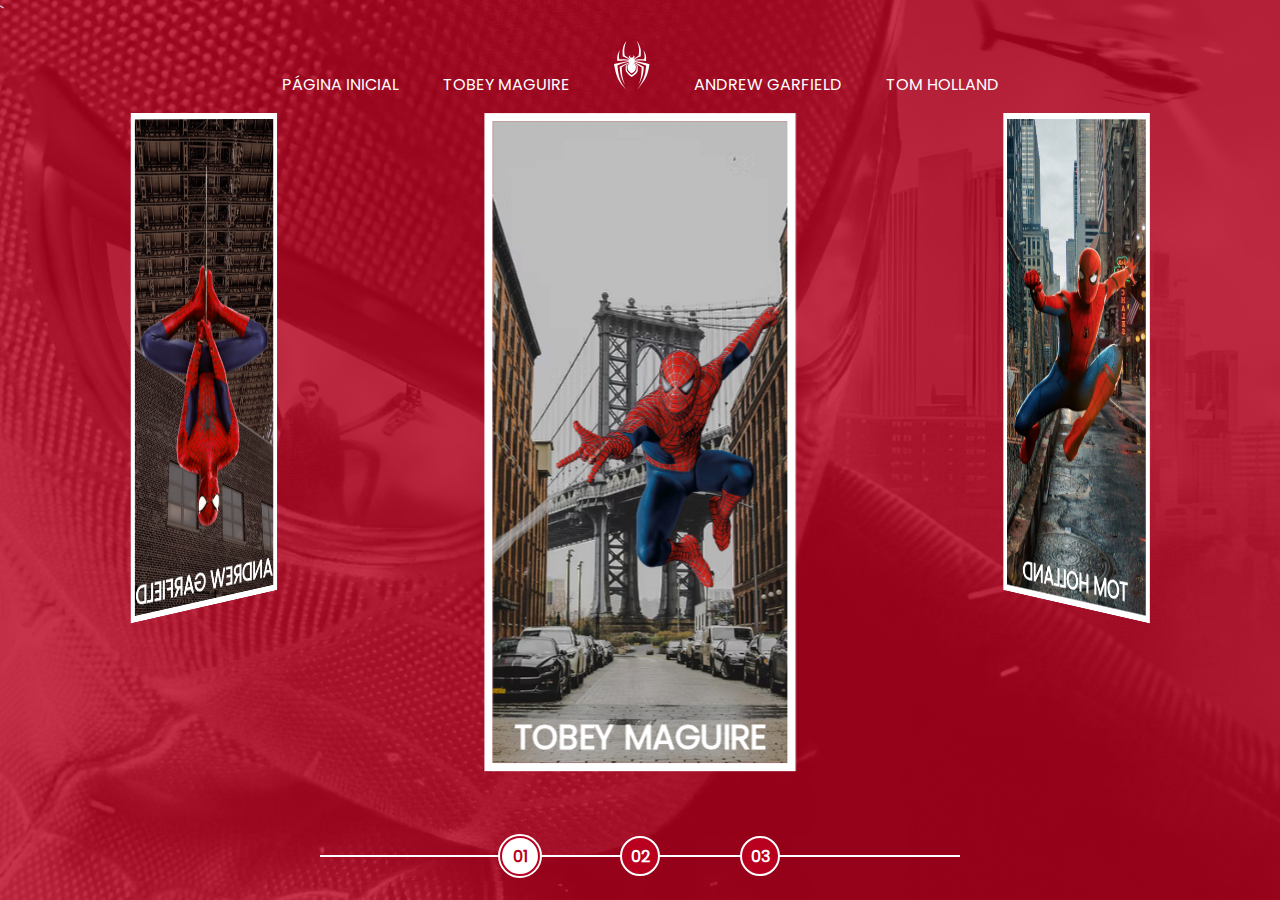
<file: multiverso-spider-man/index.html>
<!DOCTYPE html>
<html lang="pt_BR">
<head>
    <meta charset="UTF-8">
    <meta name="viewport" content="width=device-width, initial-scale=1.0">
    <title>Spider-Man | Multiverso</title>

    <!--CSS-->
    <link rel="stylesheet" href="assets/css/reset.css">
    <link rel="stylesheet" href="assets/css/global.css">
    <link rel="stylesheet" href="assets/css/home.css">`
    <link rel="stylesheet" href="assets/css/components/_controller_button.css">

</head>
<body>
    <nav class="s-menu">
        <ul>
            <li class="s-menu__item">
                <a href="./index.html">Página Inicial</a>
            </li>

            <li class="s-menu__item">
                <a href="./pages/tobey-maguire/index.html">Tobey Maguire</a>
            </li>

            <img src="assets/images/icons/spider.svg" alt="Spider-Man Multiverse" class="s-menu__icon">

            <li class="s-menu__item">
                <a href="./pages/andrew-garfield/index.html">Andrew Garfield</a>
            </li>

            <li class="s-menu__item">
                <a href="./pages/tom-holland/index.html">Tom Holland</a>
            </li>
        </ul>
    </nav>

    <div class="s-container">
        <div class="s-card-carousel" style="transform: translateZ(-40vw) rotateY(0deg);">
            <a href="pages/tobey-maguire/index.html" class="s-card" id="spider-man-01">
                <img src="assets/images/pic-sm-bg-01.jpg" alt="" class="s-card__background">
                <img src="assets/images/spider-man-01.png" alt="Tobey Maguire" class="s-card__image">
                <h2 class="s-card__title">Tobey Maguire</h2>
            </a>

            <a href="pages/tom-holland/index.html" class="s-card" id="spider-man-02">
                <img src="assets/images/pic-sm-bg-02.jpg" alt="" class="s-card__background">
                <img src="assets/images/spider-man-02.png" alt="Tom Holland" class="s-card__image">
                <h2 class="s-card__title">Tom Holland</h2>
            </a>
    
            <a href="pages/andrew-garfield/index.html" class="s-card" id="spider-man-03">
                <img src="assets/images/pic-sm-bg-03.jpg" alt="" class="s-card__background">
                <img src="assets/images/spider-man-03.png" alt="Andrew Garfield" class="s-card__image">
                <h2 class="s-card__title">Andrew Garfield</h2>
            </a>
        </div>
    </div>

    <div class="s-controller">
        <div id="1" onclick="selectedCarouselItem(this)"  class="s-controller__button  s-controller__button--active">
            01
        </div>

        <div id="2" onclick="selectedCarouselItem(this)" class="s-controller__button">
            02
        </div>

        <div id="3" onclick="selectedCarouselItem(this)" class="s-controller__button">
            03
        </div>
        
        <div class="s-controller__line"></div>
    </div>

    <script src="assets/scripts/script.js"></script>
</body>
</html>
</file>
<file: multiverso-spider-man/assets/css/global.css>
@font-face {
    font-family: "regular";
    src: url(../fonts/Poppins-Regular.ttf);
}
:root{
    --primary-color: #b9001f
}
</file>
<file: multiverso-spider-man/assets/css/home.css>
body {
  background-color: var(--primary-color);
}

body::before {
  content: '';
  background-image: url(../images//spider-man-background.jpg);
  background-repeat: no-repeat;
  background-size: cover;
  background-position: center;
  width: 100%;
  height: 100%;
  position: absolute;
  opacity: 0.2;
  transition: background-image 1s ease-in-out, opacity 1s ease-in-out;
}

/* MENU */
.s-menu {
  padding: 1rem 0;
  width: 100%;
  text-align: center;
  align-items: center;
  position: relative;
}

.s-menu__item {
  display: inline-block;
  text-transform: uppercase;
  margin: 0 1.25rem;
}

.s-menu__icon {
  width: 2.25rem;
  margin: 0 1.25rem;
}


/* container */
.s-container {
  position: relative;
  display: flex;
  justify-content: space-evenly;
  align-items: center;
  perspective: 3000px;
}

.s-card {
  border: 0.5rem solid #fff;
  width: 100%;
  height: 70vh;
  position: absolute;
  transition: filter 1s ease-in-out;
}
.s-card:nth-child(1) {
  transform: rotateY(0deg) translateZ(50vw);
}
.s-card:nth-child(2) {
  transform: rotateY(120deg) translateZ(50vw);
}
.s-card:nth-child(3) {
  transform: rotateY(240deg) translateZ(50vw);
}

.s-card__background {
  width: 100%;
  height: 100%;
  object-fit: cover;
  position: absolute;
  opacity: 1;
  transition: 0.5s ease-in-out;
}

.s-card__image {
  object-fit: contain;
  width: 100%;
  height: 100%;
  position: absolute;
  transition: 0.5s ease-in-out;
}

.s-card__title {
  font-size: 2rem;
  text-transform: uppercase;
  position: absolute;
  width: 100%;
  text-align: center;
  bottom: 0;
  transition: bottom 1s ease-in-out;
}

.s-controller {
  position: absolute;
  display: flex;
  justify-content: center;
  align-items: center;
  margin-top: 3rem;
  gap: 5rem;
  bottom: 1.5rem;
  width: 100%;
}

.s-controller__line{
  background-color: #fff;
  width: 50%;
  height: 2px;
  position: absolute;
}


.s-card--hovered .s-card__background{
  cursor: pointer;
  opacity: 0;
}
.s-card--hovered .s-card__image{
  transform: scale(1.4);
  filter: drop-shadow(30px 10px 4px #000);
}

body#spider-man-01-hovered::before{
  background-image: url(../images/pic-sm-bg-01.jpg)
}
body#spider-man-02-hovered::before{
  background-image: url(../images/pic-sm-bg-02.jpg)
}
body#spider-man-03-hovered::before{
  background-image: url(../images/pic-sm-bg-03.jpg)
}

body[id^='spider-man-']::before{
  opacity: 1;
}

body[id^='spider-man-'] .s-card:not(.s-card--hovered){
  filter: grayscale(100%);
}

.s-card--hovered .s-card__title{
  bottom: 50%;
}


.s-card-carousel{
  display: flex;
  justify-content: center;
  width: calc(100vw / 3 - 10%);
  transform-style: preserve-3d;
  transition: 1s;
}
</file>
<file: multiverso-spider-man/assets/css/components/_controller_button.css>
.s-controller__button {
  display: flex;
  justify-content: center;
  align-items: center;
  width: 2.5rem;
  height: 2.5rem;
  border: 2px solid #fff;
  border-radius: 50%;
  background-color: var(--primary-color);
  text-align: center;
  font-size: 1rem;
  font-weight: bold;
  cursor: pointer;
  z-index: 1;
  transition: 0.3s ease-in-out;
}

.s-controller__button--active {
  background-color: #fff;
  color: var(--primary-color);
  border: 0.18rem solid var(--primary-color);
  outline: 0.18rem solid #fff;
}

.s-controller__button:hover {
  transform: scale(1.1);
}
</file>
